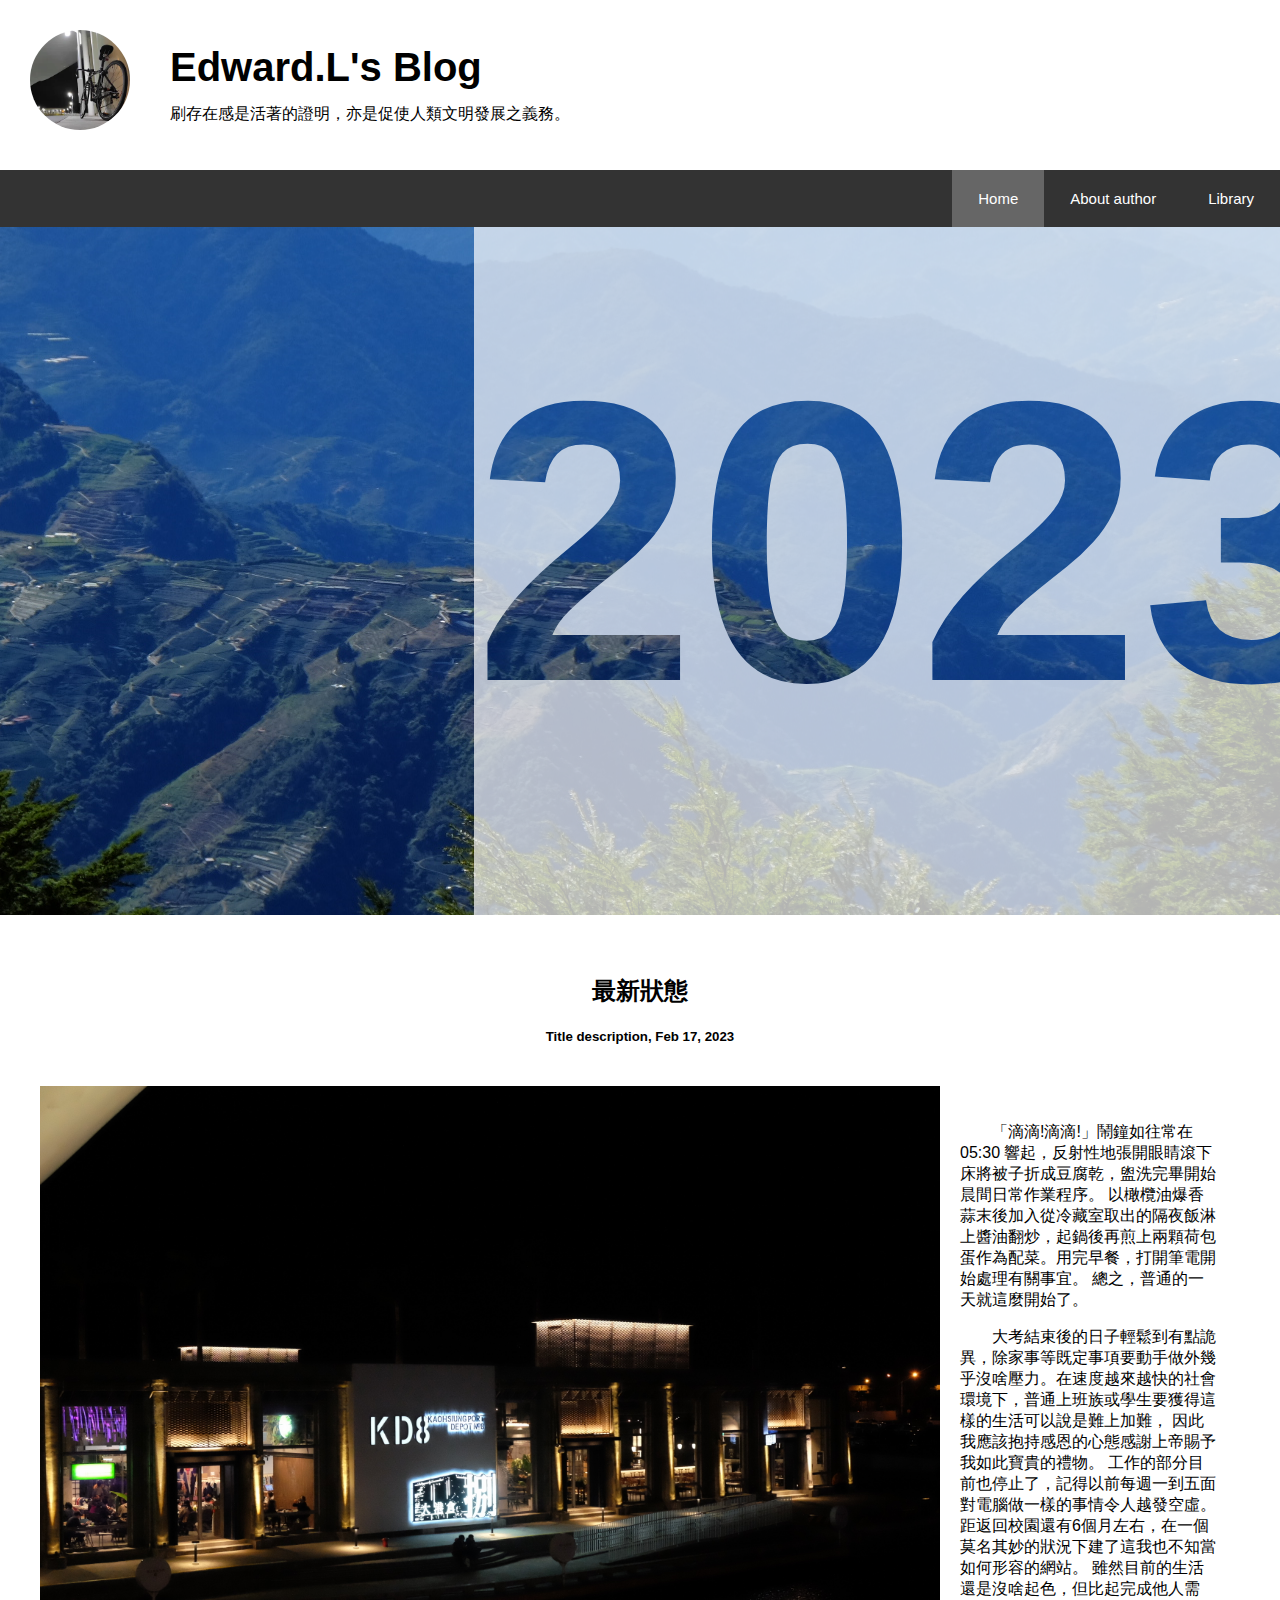
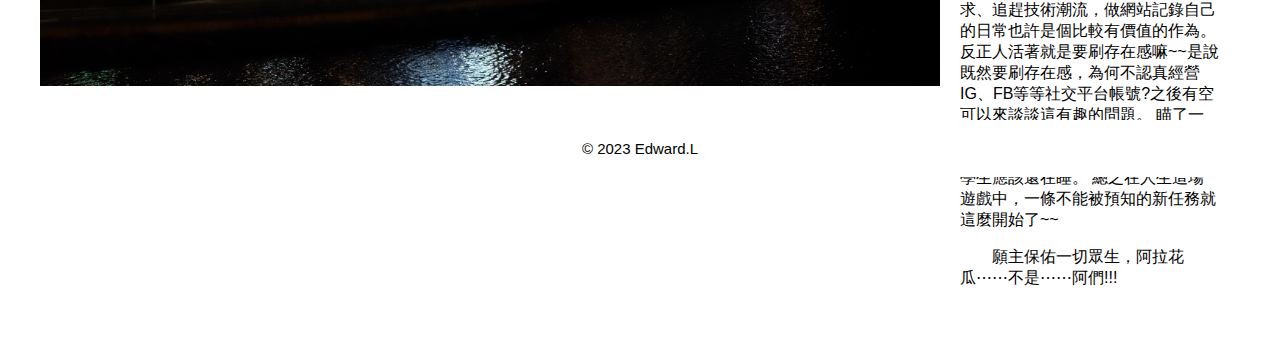
<file: index.html>
<!DOCTYPE html>
<html>
    <head>
        <title>Edward.L's BLog</title>
        <link rel="stylesheet" type="text/css" href="style.css">
        <meta charset="utf-8">
        <meta name="viewport" content="width=device-width, initial-scale=1.0">
        <link rel="stylesheet" href="https://cdnjs.cloudflare.com/ajax/libs/font-awesome/4.7.0/css/font-awesome.min.css">
        <link rel="shortcut icon" href="photo/1676335903.ico" type="image/x-icon">
        <script type="text/javascript">
            if(navigator.userAgent.match(/Android|iPhone|iPad/i)) {
                window.location = '/phone_release/index.html';
            }
        </script>
    </head>

    <body>
        <div class="page">
            <div class="header">
                <img src="photo/icon.png" alt="icon">
                <div class="web_title">
                    <h1>Edward.L's Blog</h1>
                    <p>刷存在感是活著的證明，亦是促使人類文明發展之義務。</p>
                </div>
            </div>

            <div class="navbar">
                <a href="#" id="library">Library</a>
                <a href="#" id="about_author">About author</a>
                <a href="#" id="home" class="active">Home</a>
            </div>

            <div class="row">
                <div class="wrap">
                    <div class="layer">        
                        <span class="wrap">
                            2023
                        </span>       
                    </div>
                </div>
                <div class="main">
                    <div class="container">
                        <h2>最新狀態</h2>
                        <h5>Title description, Feb 17, 2023</h5>
                        <div class="fakeimg">
                            <img src="photo/DSCF3422.JPG" style="height:600px;">
                            <div class="text_beside_img">
                                <p>&emsp;&emsp;「滴滴!滴滴!」鬧鐘如往常在 05:30 響起，反射性地張開眼睛滾下床將被子折成豆腐乾，盥洗完畢開始晨間日常作業程序。
                                   以橄欖油爆香蒜末後加入從冷藏室取出的隔夜飯淋上醬油翻炒，起鍋後再煎上兩顆荷包蛋作為配菜。用完早餐，打開筆電開始處理有關事宜。
                                   總之，普通的一天就這麼開始了。
                                </p>
                                <p>
                                   &emsp;&emsp;大考結束後的日子輕鬆到有點詭異，除家事等既定事項要動手做外幾乎沒啥壓力。在速度越來越快的社會環境下，普通上班族或學生要獲得這樣的生活可以說是難上加難，
                                   因此我應該抱持感恩的心態感謝上帝賜予我如此寶貴的禮物。
                                   工作的部分目前也停止了，記得以前每週一到五面對電腦做一樣的事情令人越發空虛。
                                   距返回校園還有6個月左右，在一個莫名其妙的狀況下建了這我也不知當如何形容的網站。
                                   雖然目前的生活還是沒啥起色，但比起完成他人需求、追趕技術潮流，做網站記錄自己的日常也許是個比較有價值的作為。
                                   反正人活著就是要刷存在感嘛~~是說既然要刷存在感，為何不認真經營IG、FB等等社交平台帳號?之後有空可以來談談這有趣的問題。
                                   瞄了一眼時鐘目前是 2/14 07:44 ，高中以下的學生與上班族已在通勤路上，大學生應該還在睡。
                                   總之在人生這場遊戲中，一條不能被預知的新任務就這麼開始了~~
                                </p>
                                <p>
                                   &emsp;&emsp;願主保佑一切眾生，阿拉花瓜⋯⋯不是⋯⋯阿們!!!
                                </p>
                            </div>
                        </div>
                    </div>
                </div>
            </div>

            <div class="footer">
                <div id="footer_txt">© 2023 Edward.L</div>
            </div>
        </div>

        <script type="text/javascript" src="javascript/index.js"></script>
    </body>
</html>
</file>
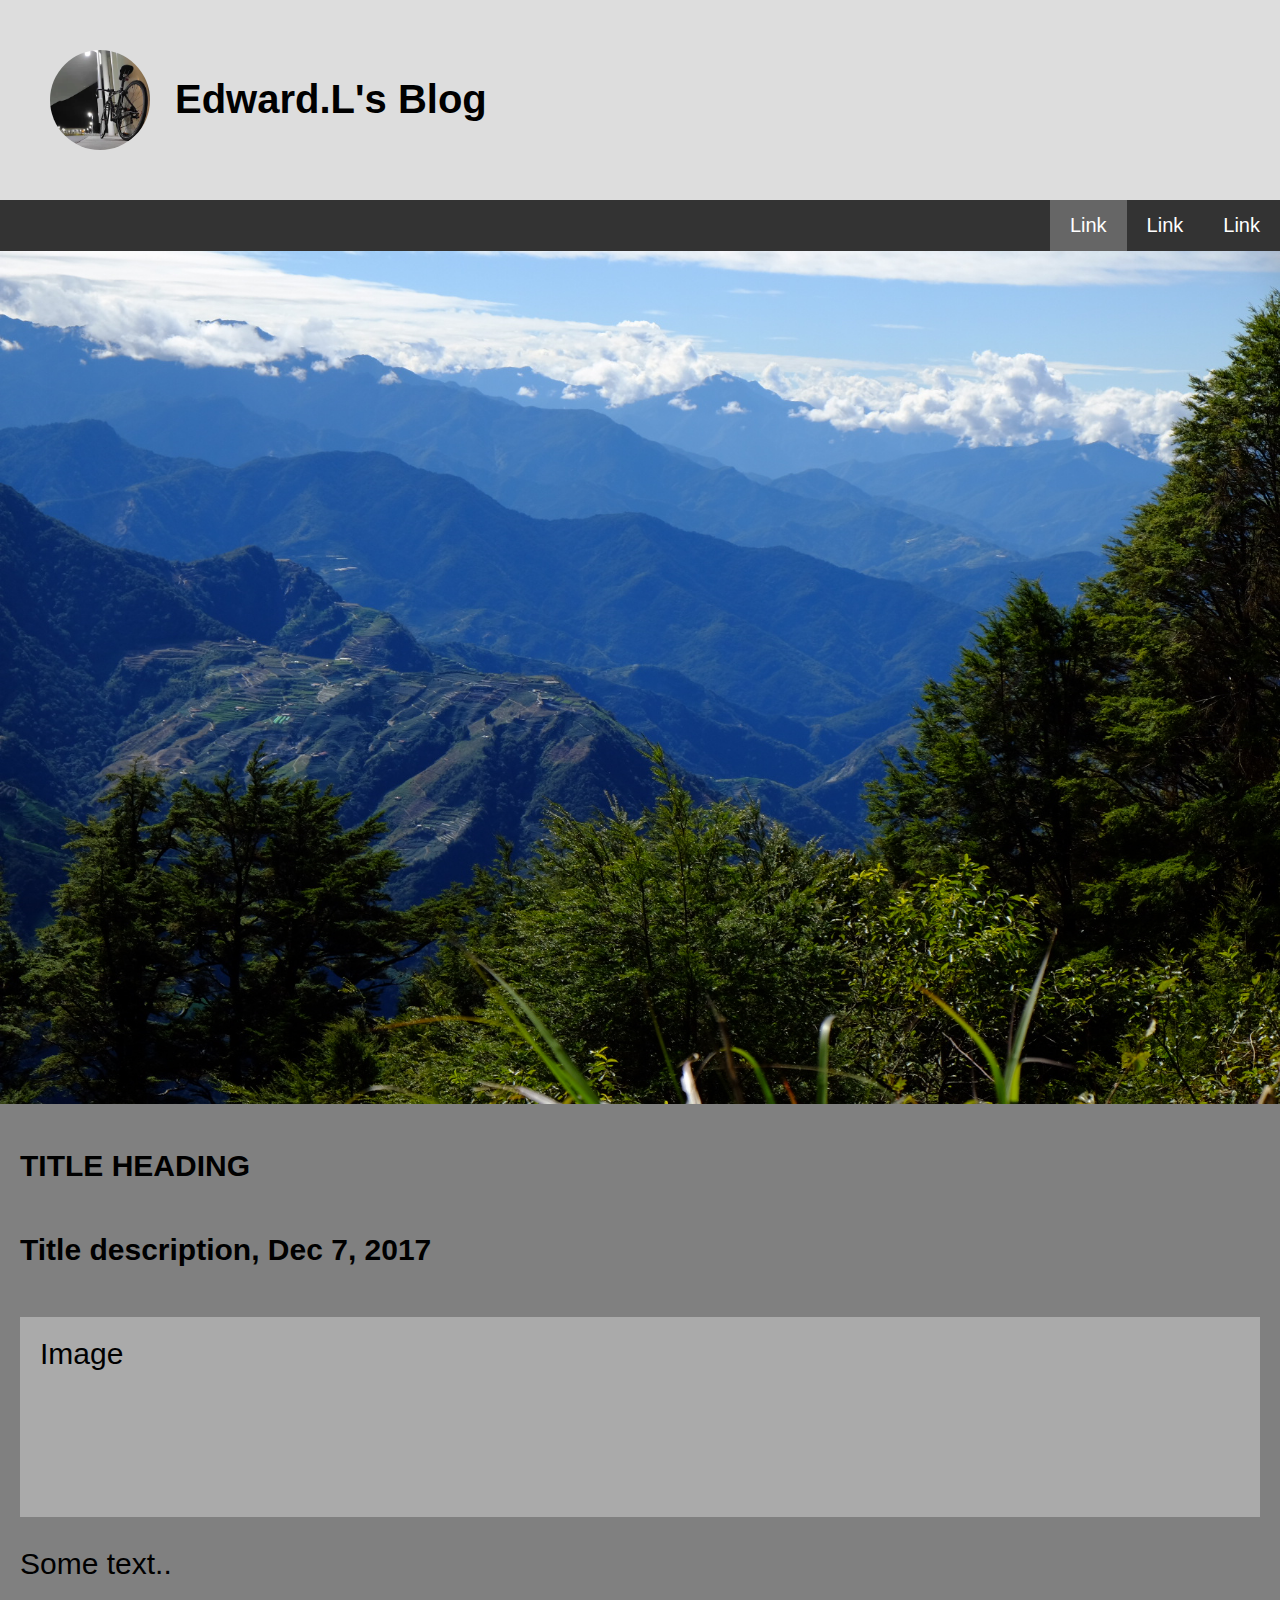
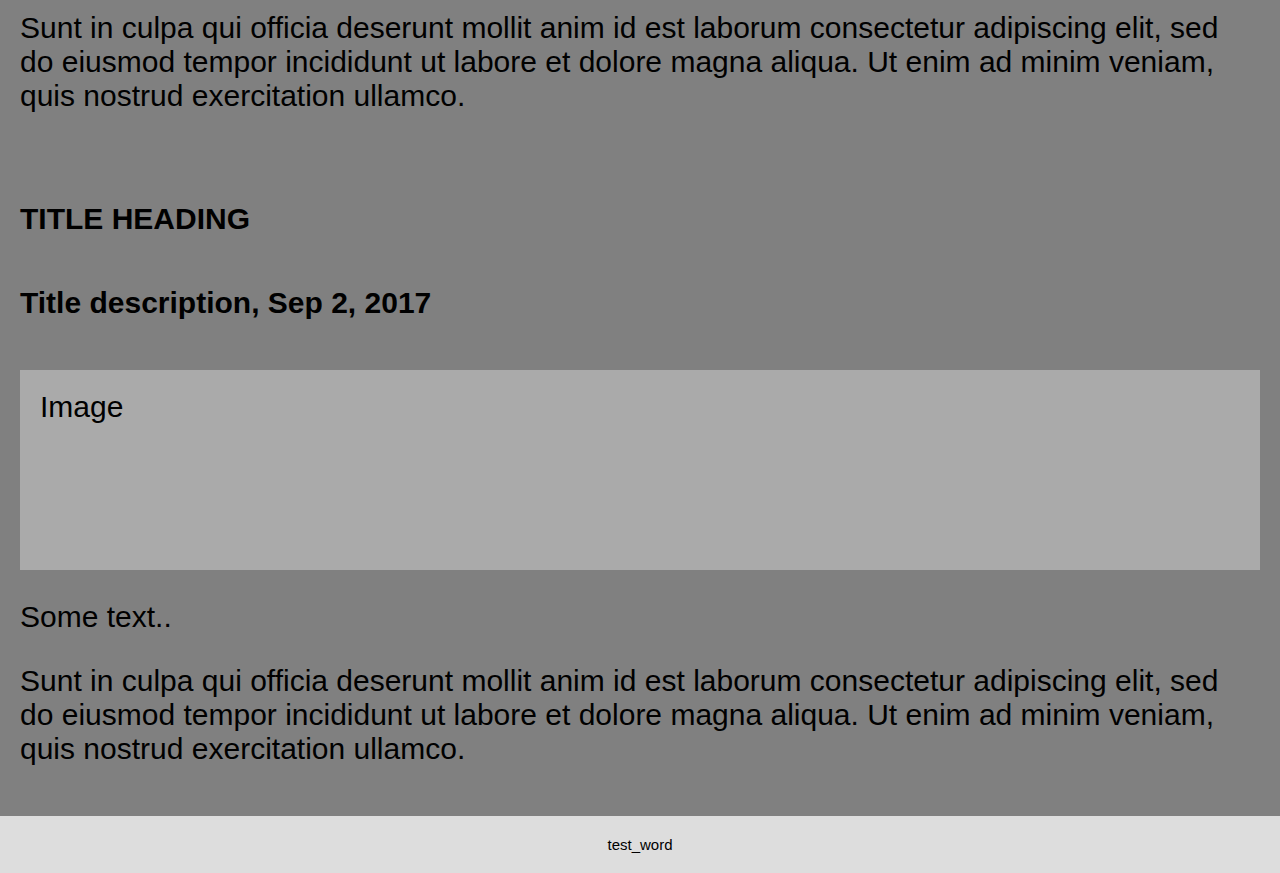
<file: phone/index.html>
<!DOCTYPE html>
<html>

<head>
    <link rel="stylesheet" type="text/css" href="style.css">
    <meta charset="utf-8">
</head>

<body>

<div class="page">
<div class="header">
    <img src="icon.png" alt="icon">
    <h1>Edward.L's Blog</h1>
</div>

<div class="navbar">
    <a href="#" >Link</a>
    <a href="#" >Link</a>
    <a href="#" class="active">Link</a>
</div>

<div class="row">
    <img src="central_mountains.jpg" alt="central_mountains">
    <div class="main">
    <h2>TITLE HEADING</h2>
    <h5>Title description, Dec 7, 2017</h5>
    <div class="fakeimg" style="height:200px;">Image</div>
    <p>Some text..</p>
    <p>Sunt in culpa qui officia deserunt mollit anim id est laborum consectetur adipiscing elit, sed do eiusmod tempor incididunt ut labore et dolore magna aliqua. Ut enim ad minim veniam, quis nostrud exercitation ullamco.</p>
    <br>
    <h2>TITLE HEADING</h2>
    <h5>Title description, Sep 2, 2017</h5>
    <div class="fakeimg" style="height:200px;">Image</div>
    <p>Some text..</p>
    <p>Sunt in culpa qui officia deserunt mollit anim id est laborum consectetur adipiscing elit, sed do eiusmod tempor incididunt ut labore et dolore magna aliqua. Ut enim ad minim veniam, quis nostrud exercitation ullamco.</p>
    </div>
</div>


<div class="footer">
    <div id="footer_txt">test_word</div>
</div>
</div>

</body>
</html>
</file>
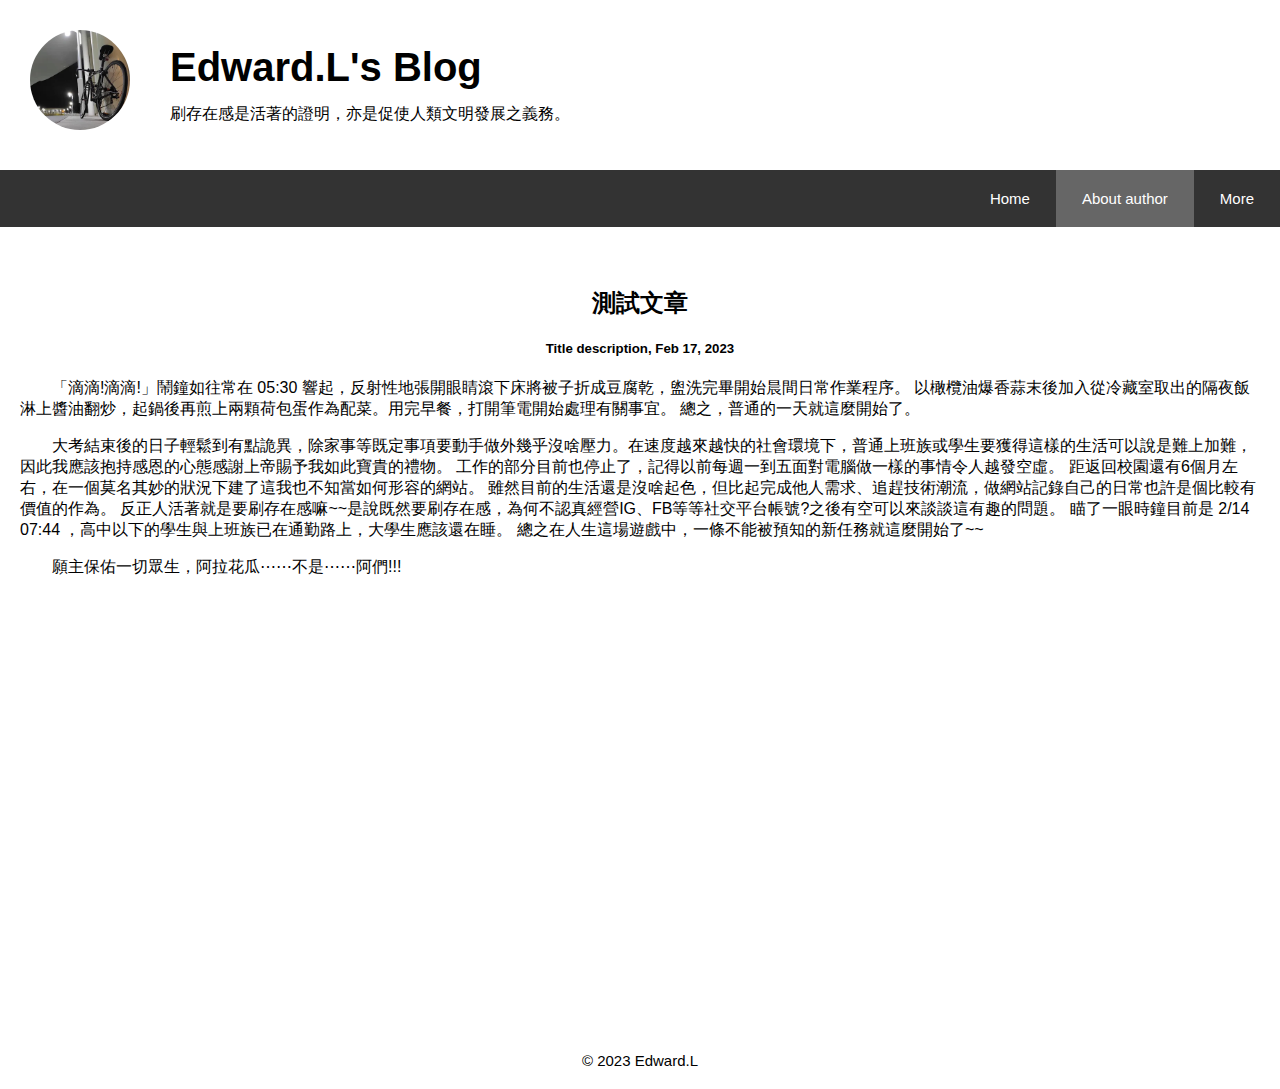
<file: about_author.html>
<!DOCTYPE html>
<html>
    <head>
        <title>Edward.L's BLog</title>
        <link rel="stylesheet" type="text/css" href="style.css">
        <meta charset="utf-8">
        <meta name="viewport" content="width=device-width, initial-scale=1.0">
        <link rel="stylesheet" href="https://cdnjs.cloudflare.com/ajax/libs/font-awesome/4.7.0/css/font-awesome.min.css">
        <link rel="shortcut icon" href="photo/1676335903.ico" type="image/x-icon">
    </head>
    <body>
        <div class= "page">
            <div class="header">
                <img src="photo/icon.png" alt="icon">
                <div class="web_title">
                    <h1>Edward.L's Blog</h1>
                    <p>刷存在感是活著的證明，亦是促使人類文明發展之義務。</p>
                </div>
            </div>

            <div class="navbar">
                <a href="#" id="more_btn"> More </a>
                <a href="#" id="about_author" class="active">About author</a>
                <a href="#" id="home">Home</a>
            </div>

            <div class="row">
                <div class="main">
                    <div class="container">
                        <h2>測試文章</h2>
                        <h5>Title description, Feb 17, 2023</h5>
                        <p>&emsp;&emsp;「滴滴!滴滴!」鬧鐘如往常在 05:30 響起，反射性地張開眼睛滾下床將被子折成豆腐乾，盥洗完畢開始晨間日常作業程序。
                            以橄欖油爆香蒜末後加入從冷藏室取出的隔夜飯淋上醬油翻炒，起鍋後再煎上兩顆荷包蛋作為配菜。用完早餐，打開筆電開始處理有關事宜。
                            總之，普通的一天就這麼開始了。
                         </p>
                         <p>
                            &emsp;&emsp;大考結束後的日子輕鬆到有點詭異，除家事等既定事項要動手做外幾乎沒啥壓力。在速度越來越快的社會環境下，普通上班族或學生要獲得這樣的生活可以說是難上加難，
                            因此我應該抱持感恩的心態感謝上帝賜予我如此寶貴的禮物。
                            工作的部分目前也停止了，記得以前每週一到五面對電腦做一樣的事情令人越發空虛。
                            距返回校園還有6個月左右，在一個莫名其妙的狀況下建了這我也不知當如何形容的網站。
                            雖然目前的生活還是沒啥起色，但比起完成他人需求、追趕技術潮流，做網站記錄自己的日常也許是個比較有價值的作為。
                            反正人活著就是要刷存在感嘛~~是說既然要刷存在感，為何不認真經營IG、FB等等社交平台帳號?之後有空可以來談談這有趣的問題。
                            瞄了一眼時鐘目前是 2/14 07:44 ，高中以下的學生與上班族已在通勤路上，大學生應該還在睡。
                            總之在人生這場遊戲中，一條不能被預知的新任務就這麼開始了~~
                         </p>
                         <p>
                            &emsp;&emsp;願主保佑一切眾生，阿拉花瓜⋯⋯不是⋯⋯阿們!!!
                         </p>
                    </div>
                </div>
            </div>

            <div class="footer">
                <div id="footer_txt">© 2023 Edward.L</div>
            </div>
        </div>

        <script type="text/javascript" src="javascript/about_author.js"></script>
    </body>
</html>
</file>
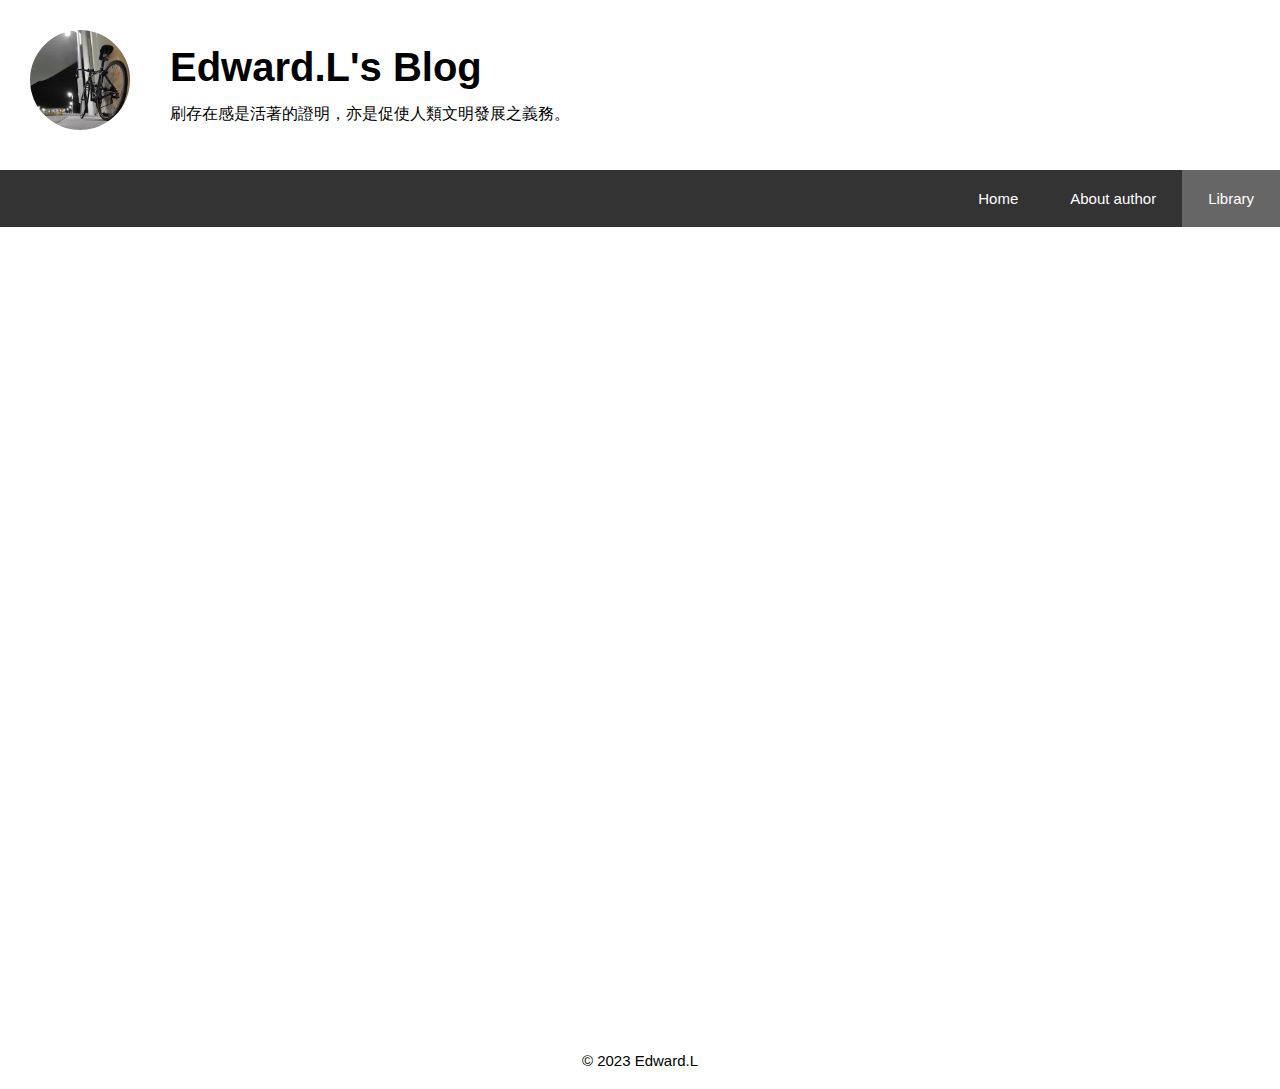
<file: library.html>
<!DOCTYPE html>
<html>
    <head>
        <title>Edward.L's BLog</title>
        <link rel="stylesheet" type="text/css" href="style.css">
        <meta charset="utf-8">
        <meta name="viewport" content="width=device-width, initial-scale=1.0">
        <link rel="stylesheet" href="https://cdnjs.cloudflare.com/ajax/libs/font-awesome/4.7.0/css/font-awesome.min.css">
        <link rel="shortcut icon" href="photo/1676335903.ico" type="image/x-icon">
    </head>
    <body>
        <div class= "page">
            <div class="header">
                <img src="photo/icon.png" alt="icon">
                <div class="web_title">
                    <h1>Edward.L's Blog</h1>
                    <p>刷存在感是活著的證明，亦是促使人類文明發展之義務。</p>
                </div>
            </div>

            <div class="navbar">
                <a href="#" id="library" class="active">Library</a>
                <a href="#" id="about_author">About author</a>
                <a href="#" id="home">Home</a>
            </div>

            <div class="row">
                <div class="main">
                    <div class="container">
                    </div>
                </div>
            </div>

            <div class="footer">
                <div id="footer_txt">© 2023 Edward.L</div>
            </div>
        </div>

        <script type="text/javascript" src="javascript/library.js"></script>
    </body>
</html>
</file>
<file: style.css>
* {
  box-sizing: border-box;
}
  
/* Style the body */
body {
  font-family: Arial, Helvetica, sans-serif;
  margin: 0;
}

.page{
  height:100%;
  display: flex;
  flex-direction:column;
}

/*header*/
.header {
  padding: 30px;
  background: white;
  display: flex;
}

.header img{
  height: 100px;
  background: #ddd;
  border-radius:50%;
  object-fit: cover;
}

.web_title{
  margin-left: 40px;
  line-height: 20px;
}

.web_title h1 {
  font-size: 40px;
  color: black;
}

/* Sticky navbar - toggles between relative and fixed, depending on the scroll position. It is positioned relative until a given offset position is met in the viewport - then it "sticks" in place (like position:fixed). The sticky value is not supported in IE or Edge 15 and earlier versions. However, for these versions the navbar will inherit default position */
.navbar {
  overflow: hidden;
  background-color: #333;
  position: sticky;
  position: -webkit-sticky;
  top: 0;
}
    
.navbar a {
  display: block;
  color: white;
  text-align: center;
  padding: 20px 26px;
  font-size: 15px;
  text-decoration: none;
  float: right;
}
    
.navbar a:hover {
  background-color: #ddd;
  color: black;
}
   
.navbar a.active {
  background-color: #666;
  color: white;
}

/* Column container */
.row {  
  display: -ms-flexbox; /* IE10 */
  display: flex;
  -ms-flex-wrap: wrap; /* IE10 */
  flex-wrap: wrap;
}

.row .wrap{
  width: 100%;
  height: 76.5vh;
  background: url("photo/central_mountains.jpg") no-repeat center center;
  display: block;
}

.layer{
  background: rgba(255, 255, 255, 0.7);
  width: 63%;
  height: 76.5vh;
  float: right;
}

.layer .wrap {
  font-weight: bold;
  font-size: 400px;
  text-align: center;
  line-height: 70vh;
  color: transparent;
  -webkit-background-clip: text;
  background-clip: text;
}

/* Main column */
.main {   
  -ms-flex: 100%; /* IE10 */
  flex: 100%;
  background-color: white;
  padding: 20px;
}

.container{
  width: 100%;
  height: 85vh;
  padding-top: 20px;
}

.container h2,h5{
  text-align: center;
}

/* Fake image, just for this example */
.fakeimg {
  background-color: white;
  width: 100%;
  padding: 20px;
  display: flex;
}

.text_beside_img{
  padding:20px
}

/*footer*/
.footer{
  padding: 20px;
  text-align: center;
  background: white;
}
  
#footer_txt{
  margin: auto;
  font-size: 15px;
}
</file>
<file: phone/style.css>
* {
  box-sizing: border-box;
}
  
  /* Style the body */
  body {
    font-family: Arial, Helvetica, sans-serif;
    margin: 0;
  }

  .page{
    height:100%;
    display: flex;
    flex-direction:column;
  }

  /*header*/
  .header {
    padding: 50px;
    background: #ddd;
    display: flex;
  }

  .header img{
    height: 100px;
    background: #ddd;
    border-radius:50%;
    object-fit: cover;
  }

  .header h1 {
    font-size: 40px;
    color: black;
    margin-left: 25px;
  }

/* Sticky navbar - toggles between relative and fixed, depending on the scroll position. It is positioned relative until a given offset position is met in the viewport - then it "sticks" in place (like position:fixed). The sticky value is not supported in IE or Edge 15 and earlier versions. However, for these versions the navbar will inherit default position */
  .navbar {
    overflow: hidden;
    background-color: #333;
    position: sticky;
    position: -webkit-sticky;
    top: 0;
  }
    
  /* Style the navigation bar links */
  .navbar a {
    float: left;
    display: block;
    color: white;
    text-align: center;
    padding: 14px 20px;
    text-decoration: none;
    font-size: 20px;
    float: right;
  }
    
  /* Change color on hover */
  .navbar a:hover {
    background-color: #ddd;
    color: black;
  }
   
  /* Active/current link */
  .navbar a.active {
    background-color: #666;
    color: white;
  }

  /* Column container */
  .row {  
    display: -ms-flexbox; /* IE10 */
    display: flex;
    -ms-flex-wrap: wrap; /* IE10 */
    flex-wrap: wrap;
  }

  .row img{
    width: 100%;
  }

  /* Main column */
  .main {   
    -ms-flex: 100%; /* IE10 */
    flex: 100%;
    background-color: gray;
    padding: 20px;
  }

  /* Fake image, just for this example */
  .fakeimg {
    background-color: #aaa;
    width: 100%;
    padding: 20px;
  }

  /*footer*/
  .footer{
    padding: 20px;
    text-align: center;
    background: #ddd;
  }
  
  #footer_txt{
    margin: auto;
    font-size: 15px;
  }

  /*extra styling*/
  *{
    font-size:30px;
    color:black;
  }
</file>
